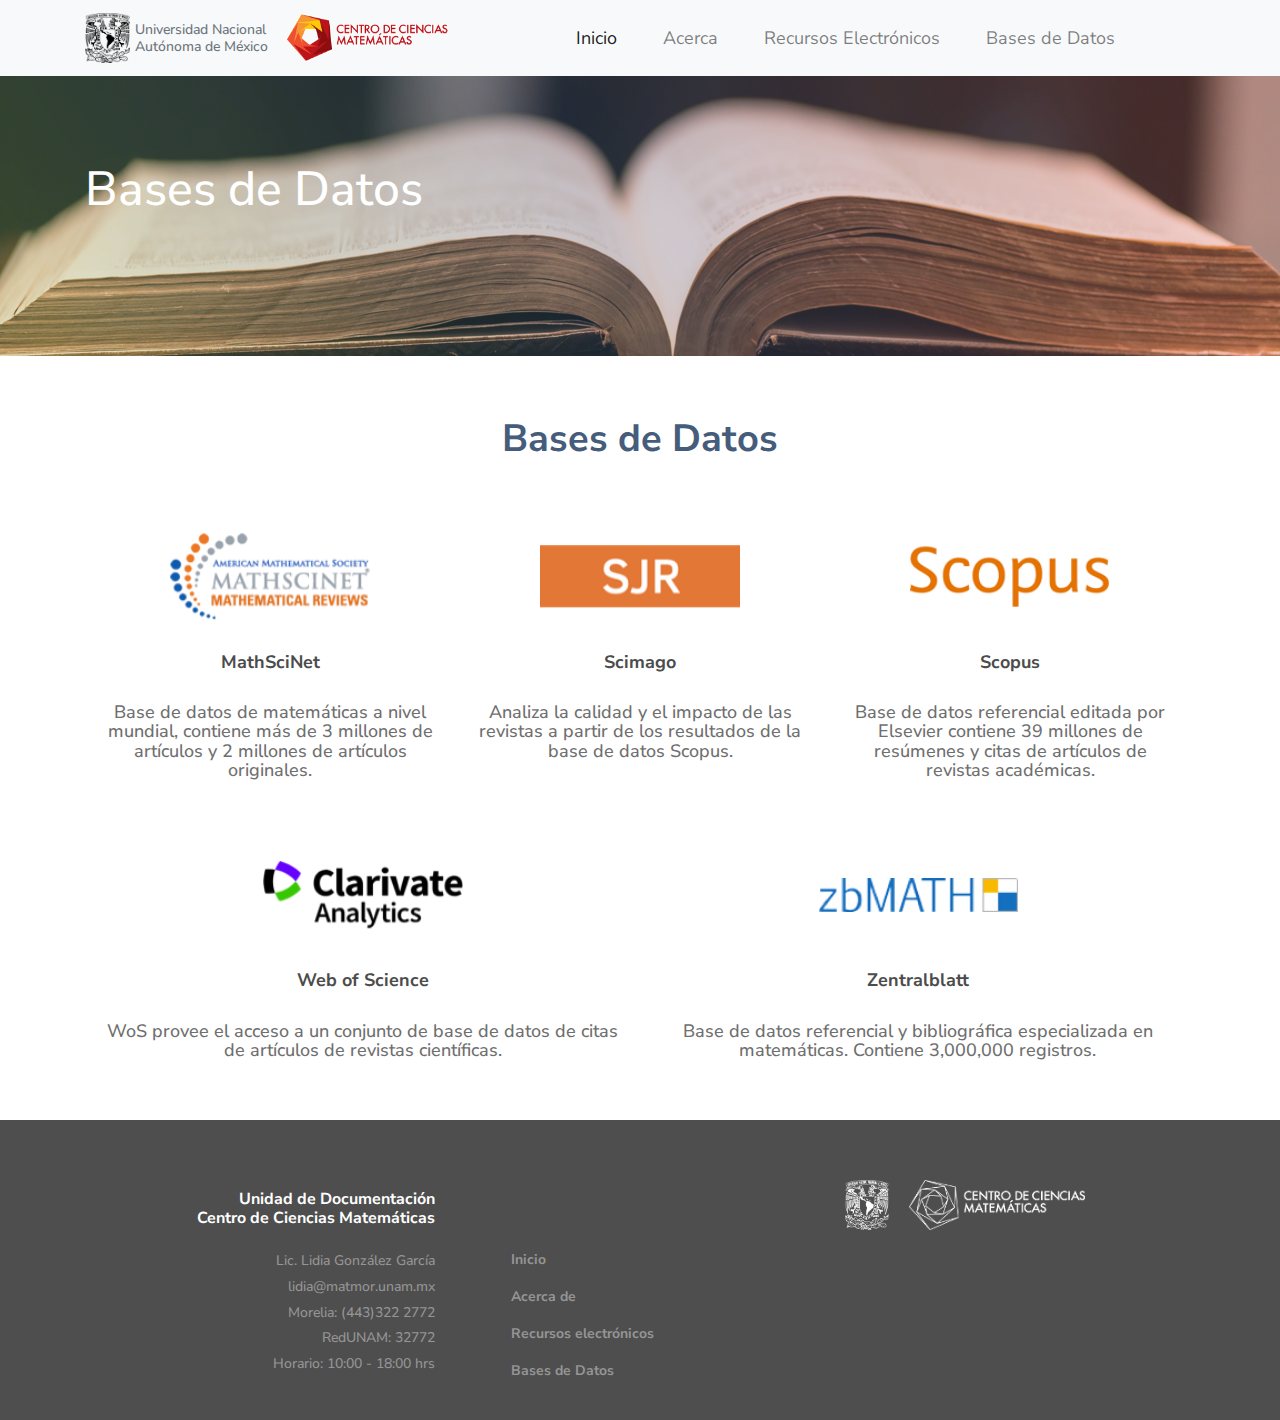
<file: bases-de-datos.html>
<!doctype html>
<html lang="en">
<head>
    <!-- Required meta tags -->
    <meta charset="utf-8">
    <meta name="viewport" content="width=device-width, initial-scale=1, shrink-to-fit=no">

    <link href="https://fonts.googleapis.com/css?family=Nunito+Sans" rel="stylesheet">
    <!-- Bootstrap CSS -->
    <link rel="stylesheet" href="https://stackpath.bootstrapcdn.com/bootstrap/4.3.1/css/bootstrap.min.css" integrity="sha384-ggOyR0iXCbMQv3Xipma34MD+dH/1fQ784/j6cY/iJTQUOhcWr7x9JvoRxT2MZw1T" crossorigin="anonymous">
    <link rel="stylesheet" href="https://use.fontawesome.com/releases/v5.7.2/css/all.css" integrity="sha384-fnmOCqbTlWIlj8LyTjo7mOUStjsKC4pOpQbqyi7RrhN7udi9RwhKkMHpvLbHG9Sr" crossorigin="anonymous">
    <link rel="stylesheet" type="text/css" href="css/ccm.css">


    <title>Catálogos locales</title>
</head>
<body>

<nav class="navbar fixed-top navbar-expand-lg navbar-light bg-light">
    <div class="container">
        <a class="navbar-brand" href="http://www.unam.mx">
            <img src="img/unamx200.png" height="50" class="d-inline-block align-top" alt="UNAM logo">
            <div class="brand d-inline-flex">
                <p>Universidad Nacional<br>Autónoma de México</p>
            </div>
        </a>
        <a class="navbar-brand" href="http://www.matmor.unam.mx">
            <img src="img/ccmlogo.png" height="50" class="d-inline-block align-top" alt="Centro de Ciencias Matemáticas logo">
        </a>
        <!--<a class="navbar-brand" href="#">Navbar</a>-->
        <!--<button class="navbar-toggler" type="button" data-toggle="collapse" data-target="#navbarSupportedContent" aria-controls="navbarSupportedContent" aria-expanded="false" aria-label="Toggle navigation">-->
        <!--<span class="navbar-toggler-icon"></span>-->
        <!--</button>-->

        <div class="collapse navbar-collapse" id="navbarSupportedContent">
            <ul class="nav navbar-nav mr-auto ml-md-auto">
                <li class="nav-item active">
                    <a class="nav-link" href="index.html">Inicio <span class="sr-only">(current)</span></a>
                </li>
                <li class="nav-item">
                    <a class="nav-link" href="acerca.html">Acerca</a>
                </li>
                <li class="nav-item">
                    <a class="nav-link" href="recursos.html">Recursos Electrónicos</a>
                </li>
                <li class="nav-item">
                    <a class="nav-link" href="bases-de-datos.html">Bases de Datos</a>
                </li>
            </ul>
        </div>
    </div>
</nav>


<div class="catalogos-banner">
    <div class="container">
        <div class="banner-text">
            <h2>Bases de Datos</h2>
        </div>
    </div>
</div>

<section id="bases-datos">
    <div class="container">
        <h1 class="text-center">Bases de Datos</h1>
        <div class="card-group base-de-datos mb-huge">

            <div class="card">
                <div class="card-img-container">
                    <img class="card-img-top mx-auto d-block" src="img/mathscinet.png" alt="MathSciNet image">
                </div>
                <div class="card-body text-center">
                    <h5 class="card-title">MathSciNet</h5>
                    <p class="card-text">Base de datos de matemáticas a nivel mundial, contiene más de 3 millones de artículos y 2 millones de artículos originales.</p>
                </div>
            </div>
            <div class="card">
                <div class="card-img-container">
                    <img class="card-img-top mx-auto d-block" src="img/sjr.png" alt="Scimago image">
                </div>
                <div class="card-body text-center">
                    <h5 class="card-title">Scimago</h5>
                    <p class="card-text">Analiza la calidad y el impacto de las revistas a partir de los resultados de la base de datos  Scopus.</p>
                </div>
            </div>
            <div class="card">
                <div class="card-img-container">
                    <img class="card-img-top mx-auto d-block" src="img/scopus.png" alt="Scopus image">
                </div>
                <div class="card-body text-center">
                    <h5 class="card-title">Scopus</h5>
                    <p class="card-text">Base de datos referencial editada por Elsevier contiene 39 millones de resúmenes y  citas de artículos de revistas académicas. </p>
                </div>
            </div>
        </div>

        <div class="card-group base-de-datos mb-huge">
            <div class="card">
                <div class="card-img-container">
                    <img class="card-img-top mx-auto d-block" src="img/clarivate.png" alt="Clarivate image">
                </div>
                <div class="card-body text-center">
                    <h5 class="card-title">Web of Science</h5>
                    <p class="card-text">WoS provee el acceso a un conjunto de base de datos de citas de artículos de revistas científicas.</p>
                </div>
            </div>
            <div class="card">
                <div class="card-img-container">
                    <img class="card-img-top mx-auto d-block" src="img/zblat.png" alt="ZentralBlatt image">
                </div>
                <div class="card-body text-center">
                    <h5 class="card-title">Zentralblatt</h5>
                    <p class="card-text">Base de datos referencial y bibliográfica especializada en matemáticas. Contiene 3,000,000 registros.</p>
                </div>
            </div>
        </div>
    </div>
</section>


<footer class="footer">
    <div class="container">
        <div class="row">
            <div class="col-4">
                <h1 class="text-right">Unidad de Documentación<br>
                    Centro de Ciencias Matemáticas</h1>
                <p class="text-right">
                    Lic. Lidia González García<br>
                    lidia@matmor.unam.mx<br>
                    Morelia: (443)322 2772 <br>
                    RedUNAM: 32772 <br>
                    Horario: 10:00 - 18:00 hrs<br>
                </p>
            </div>
            <div class="col-4">
                <ul class="nav flex-column footer-nav">
                    <li class="nav-item">
                        <a class="nav-link" href="index.html">Inicio</a>
                    </li>
                    <li class="nav-item">
                        <a class="nav-link" href="acerca.html">Acerca de</a>
                    </li>
                    <li class="nav-item">
                        <a class="nav-link" href="recursos.html">Recursos electrónicos</a>
                    </li>
                    <li class="nav-item">
                        <a class="nav-link" href="bases-de-datos.html">Bases de Datos</a>
                    </li>
                </ul>
            </div>
            <div class="col-4">
                <div class="d-flex">
                    <img class="footer-logo" src="img/unam_blanco.png" alt="UNAM logo">
                    <img class="footer-logo" src="img/ccm4-sm.png" alt="CCM logo">
                </div>
            </div>
        </div>
    </div>
</footer>


<!-- Optional JavaScript -->
<!-- jQuery first, then Popper.js, then Bootstrap JS -->
<script src="https://code.jquery.com/jquery-3.3.1.slim.min.js" integrity="sha384-q8i/X+965DzO0rT7abK41JStQIAqVgRVzpbzo5smXKp4YfRvH+8abtTE1Pi6jizo" crossorigin="anonymous"></script>
<script src="https://cdnjs.cloudflare.com/ajax/libs/popper.js/1.14.7/umd/popper.min.js" integrity="sha384-UO2eT0CpHqdSJQ6hJty5KVphtPhzWj9WO1clHTMGa3JDZwrnQq4sF86dIHNDz0W1" crossorigin="anonymous"></script>
<script src="https://stackpath.bootstrapcdn.com/bootstrap/4.3.1/js/bootstrap.min.js" integrity="sha384-JjSmVgyd0p3pXB1rRibZUAYoIIy6OrQ6VrjIEaFf/nJGzIxFDsf4x0xIM+B07jRM" crossorigin="anonymous"></script>


</body>
</html>
</file>
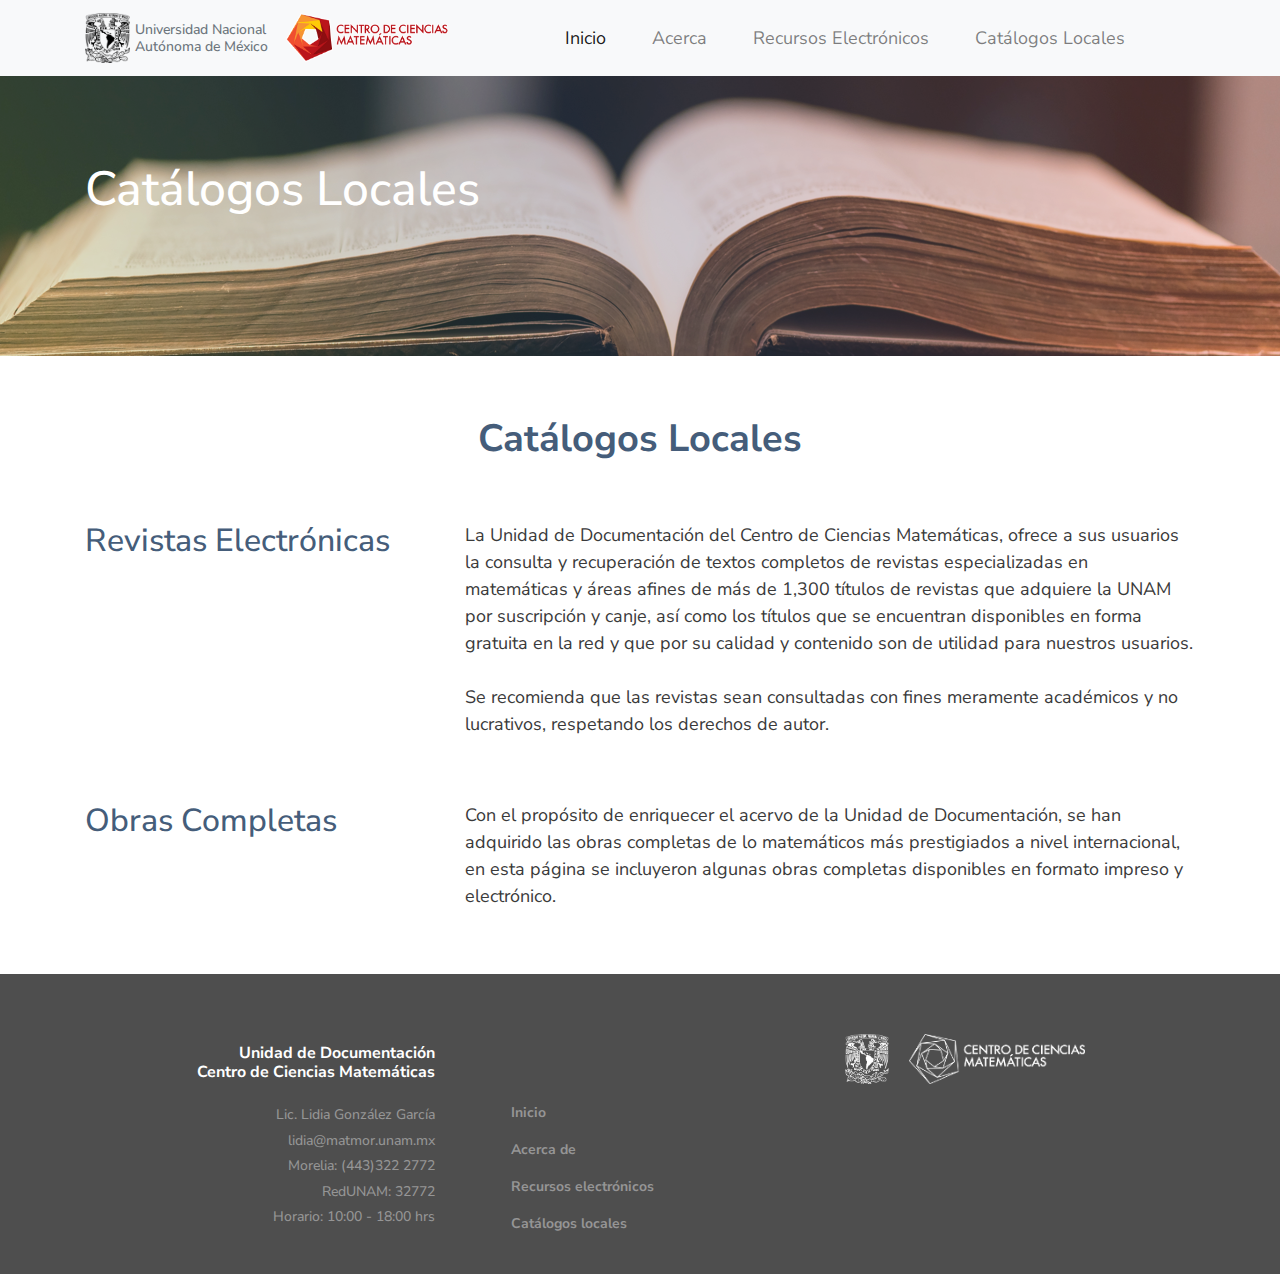
<file: catalogos.html>
<!doctype html>
<html lang="en">
<head>
    <!-- Required meta tags -->
    <meta charset="utf-8">
    <meta name="viewport" content="width=device-width, initial-scale=1, shrink-to-fit=no">

    <link href="https://fonts.googleapis.com/css?family=Nunito+Sans" rel="stylesheet">
    <!-- Bootstrap CSS -->
    <link rel="stylesheet" href="https://stackpath.bootstrapcdn.com/bootstrap/4.3.1/css/bootstrap.min.css" integrity="sha384-ggOyR0iXCbMQv3Xipma34MD+dH/1fQ784/j6cY/iJTQUOhcWr7x9JvoRxT2MZw1T" crossorigin="anonymous">
    <link rel="stylesheet" href="https://use.fontawesome.com/releases/v5.7.2/css/all.css" integrity="sha384-fnmOCqbTlWIlj8LyTjo7mOUStjsKC4pOpQbqyi7RrhN7udi9RwhKkMHpvLbHG9Sr" crossorigin="anonymous">
    <link rel="stylesheet" type="text/css" href="css/ccm.css">


    <title>Catálogos locales</title>
</head>
<body>

<nav class="navbar fixed-top navbar-expand-lg navbar-light bg-light">
    <div class="container">
        <a class="navbar-brand" href="http://www.unam.mx">
            <img src="img/unamx200.png" height="50" class="d-inline-block align-top" alt="UNAM logo">
            <div class="brand d-inline-flex">
                <p>Universidad Nacional<br>Autónoma de México</p>
            </div>
        </a>
        <a class="navbar-brand" href="http://www.matmor.unam.mx">
            <img src="img/ccmlogo.png" height="50" class="d-inline-block align-top" alt="Centro de Ciencias Matemáticas logo">
        </a>
        <!--<a class="navbar-brand" href="#">Navbar</a>-->
        <!--<button class="navbar-toggler" type="button" data-toggle="collapse" data-target="#navbarSupportedContent" aria-controls="navbarSupportedContent" aria-expanded="false" aria-label="Toggle navigation">-->
        <!--<span class="navbar-toggler-icon"></span>-->
        <!--</button>-->

        <div class="collapse navbar-collapse" id="navbarSupportedContent">
            <ul class="nav navbar-nav mr-auto ml-md-auto">
                <li class="nav-item active">
                    <a class="nav-link" href="index.html">Inicio <span class="sr-only">(current)</span></a>
                </li>
                <li class="nav-item">
                    <a class="nav-link" href="acerca.html">Acerca</a>
                </li>
                <li class="nav-item">
                    <a class="nav-link" href="recursos.html">Recursos Electrónicos</a>
                </li>
                <li class="nav-item">
                    <a class="nav-link" href="catalogos.html">Catálogos Locales</a>
                </li>
            </ul>
        </div>
    </div>
</nav>

<div class="catalogos-banner">
    <div class="container">
        <div class="banner-text">
            <h2>Catálogos Locales</h2>
        </div>
    </div>
</div>

<div class="container">
    <h1 class="text-center">Catálogos Locales</h1>

    <div class="catalogos-locales">
        <div class="row">
            <div class="col-md-4">
                <h3>Revistas Electrónicas</h3>
            </div>
            <div class="col-md-8">
                <p>La Unidad de Documentación del Centro de Ciencias Matemáticas, ofrece a sus usuarios la consulta y recuperación de textos completos de revistas especializadas en matemáticas y áreas afines de más de 1,300 títulos de revistas que adquiere la UNAM por suscripción y canje, así como los títulos que se encuentran disponibles en forma gratuita en la red y que por su calidad y contenido son de utilidad para nuestros usuarios.
                    <br><br>
                    Se recomienda que las revistas sean consultadas con fines meramente académicos y no lucrativos, respetando los derechos de autor.</p>
            </div>
        </div>
        <div class="row my-5">
            <div class="col-md-4">
                <h3>Obras Completas</h3>
            </div>
            <div class="col-md-8">
                <p>Con el propósito de enriquecer el acervo de la Unidad de Documentación, se han adquirido las obras completas de lo matemáticos más prestigiados a nivel internacional, en esta página se incluyeron algunas obras completas disponibles en formato impreso y electrónico.
                </p>
            </div>
        </div>
    </div>
</div>

<footer class="footer">
    <div class="container">
        <div class="row">
            <div class="col-4">
                <h1 class="text-right">Unidad de Documentación<br>
                    Centro de Ciencias Matemáticas</h1>
                <p class="text-right">
                    Lic. Lidia González García<br>
                    lidia@matmor.unam.mx<br>
                    Morelia: (443)322 2772 <br>
                    RedUNAM: 32772 <br>
                    Horario: 10:00 - 18:00 hrs<br>
                </p>
            </div>
            <div class="col-4">
                <ul class="nav flex-column footer-nav">
                    <li class="nav-item">
                        <a class="nav-link" href="index.html">Inicio</a>
                    </li>
                    <li class="nav-item">
                        <a class="nav-link" href="acerca.html">Acerca de</a>
                    </li>
                    <li class="nav-item">
                        <a class="nav-link" href="recursos.html">Recursos electrónicos</a>
                    </li>
                    <li class="nav-item">
                        <a class="nav-link" href="catalogos.html">Catálogos locales</a>
                    </li>
                </ul>
            </div>
            <div class="col-4">
                <div class="d-flex">
                    <img class="footer-logo" src="img/unam_blanco.png" alt="UNAM logo">
                    <img class="footer-logo" src="img/ccm4-sm.png" alt="CCM logo">
                </div>
            </div>
        </div>
    </div>
</footer>


<!-- Optional JavaScript -->
<!-- jQuery first, then Popper.js, then Bootstrap JS -->
<script src="https://code.jquery.com/jquery-3.3.1.slim.min.js" integrity="sha384-q8i/X+965DzO0rT7abK41JStQIAqVgRVzpbzo5smXKp4YfRvH+8abtTE1Pi6jizo" crossorigin="anonymous"></script>
<script src="https://cdnjs.cloudflare.com/ajax/libs/popper.js/1.14.7/umd/popper.min.js" integrity="sha384-UO2eT0CpHqdSJQ6hJty5KVphtPhzWj9WO1clHTMGa3JDZwrnQq4sF86dIHNDz0W1" crossorigin="anonymous"></script>
<script src="https://stackpath.bootstrapcdn.com/bootstrap/4.3.1/js/bootstrap.min.js" integrity="sha384-JjSmVgyd0p3pXB1rRibZUAYoIIy6OrQ6VrjIEaFf/nJGzIxFDsf4x0xIM+B07jRM" crossorigin="anonymous"></script>


</body>
</html>
</file>
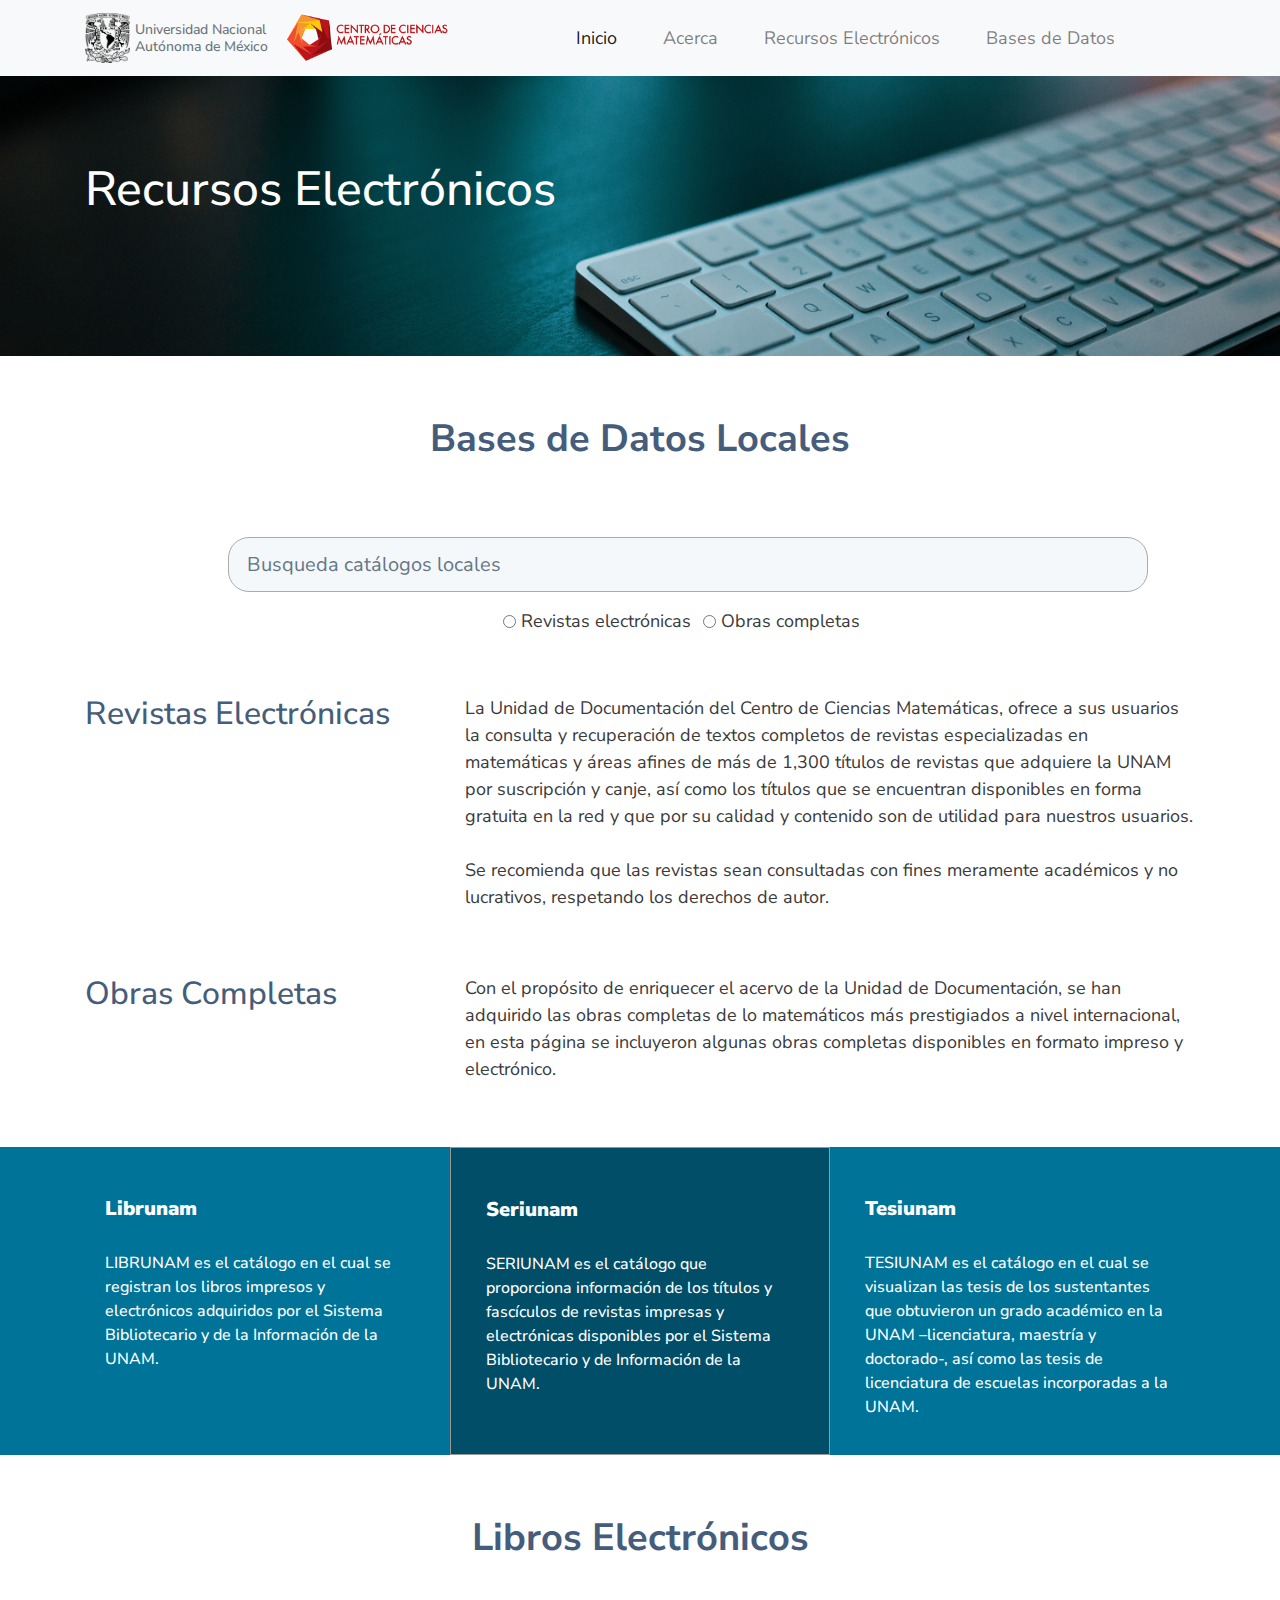
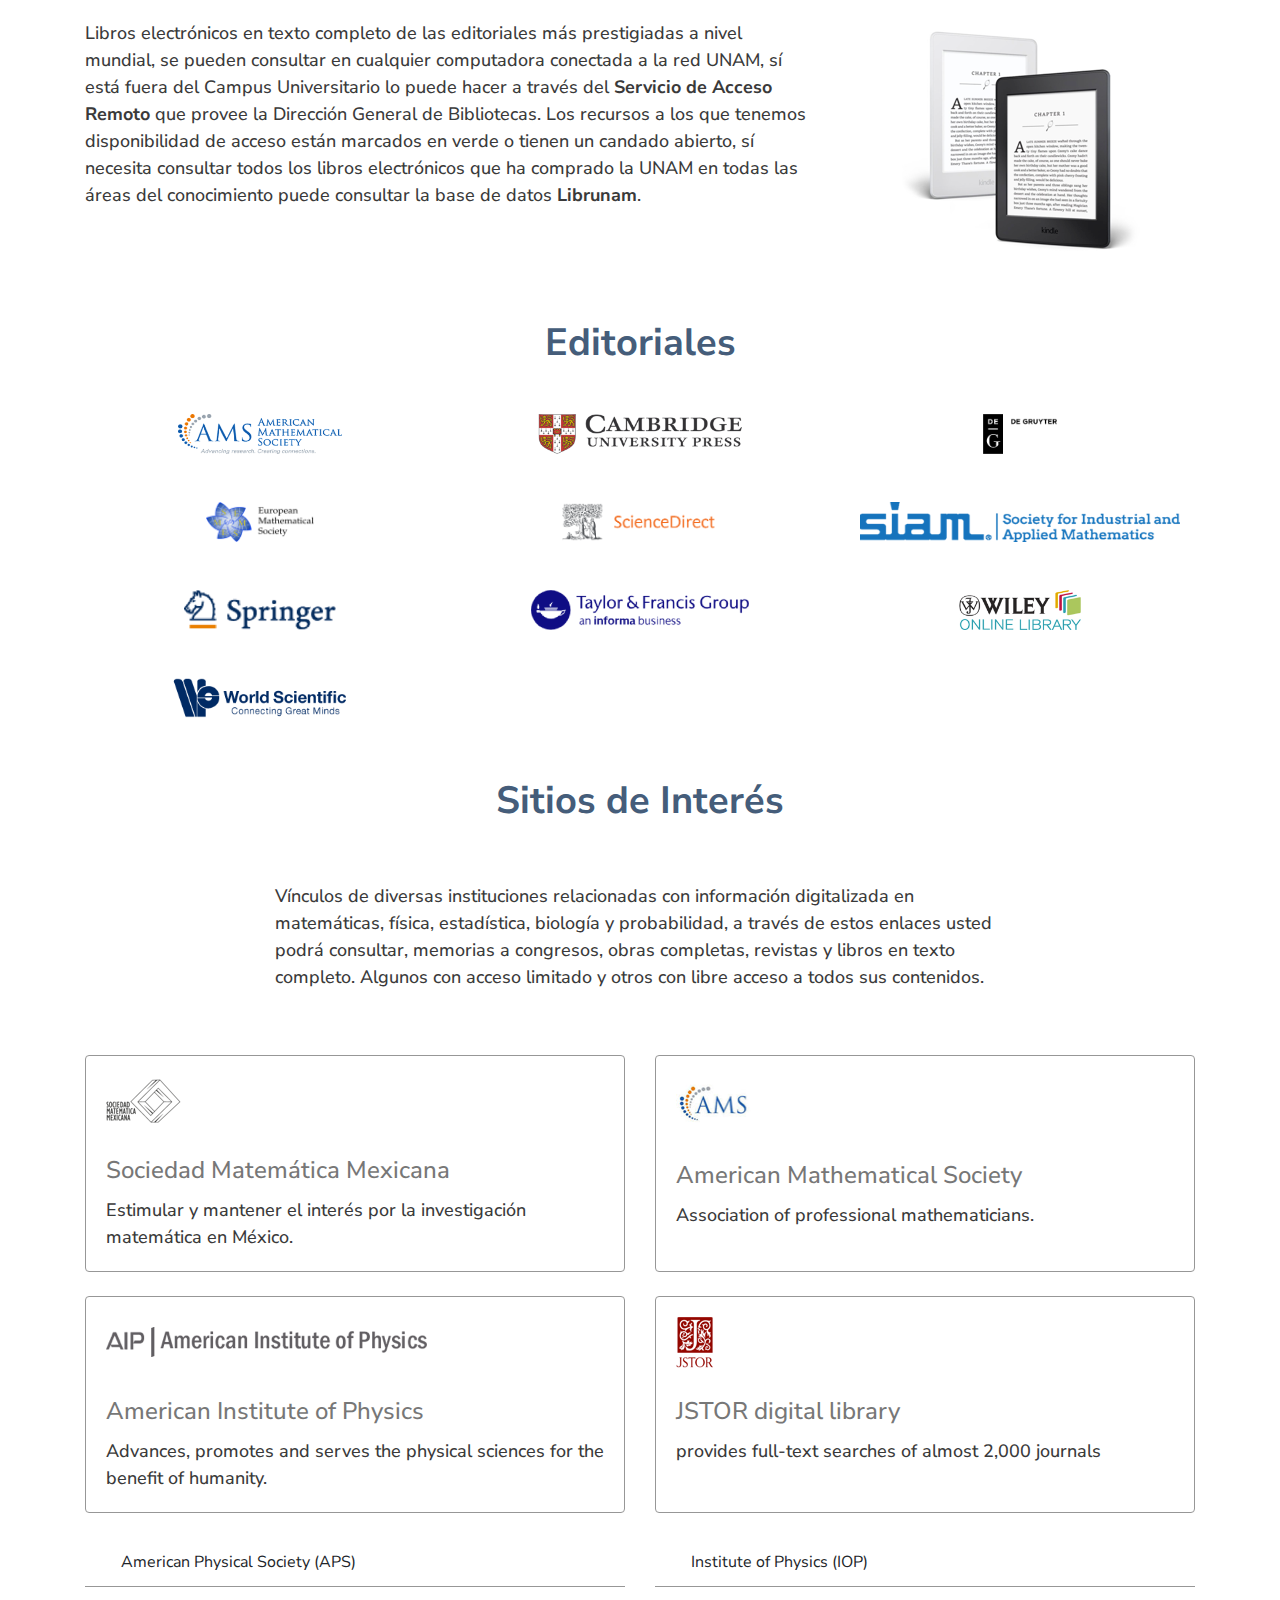
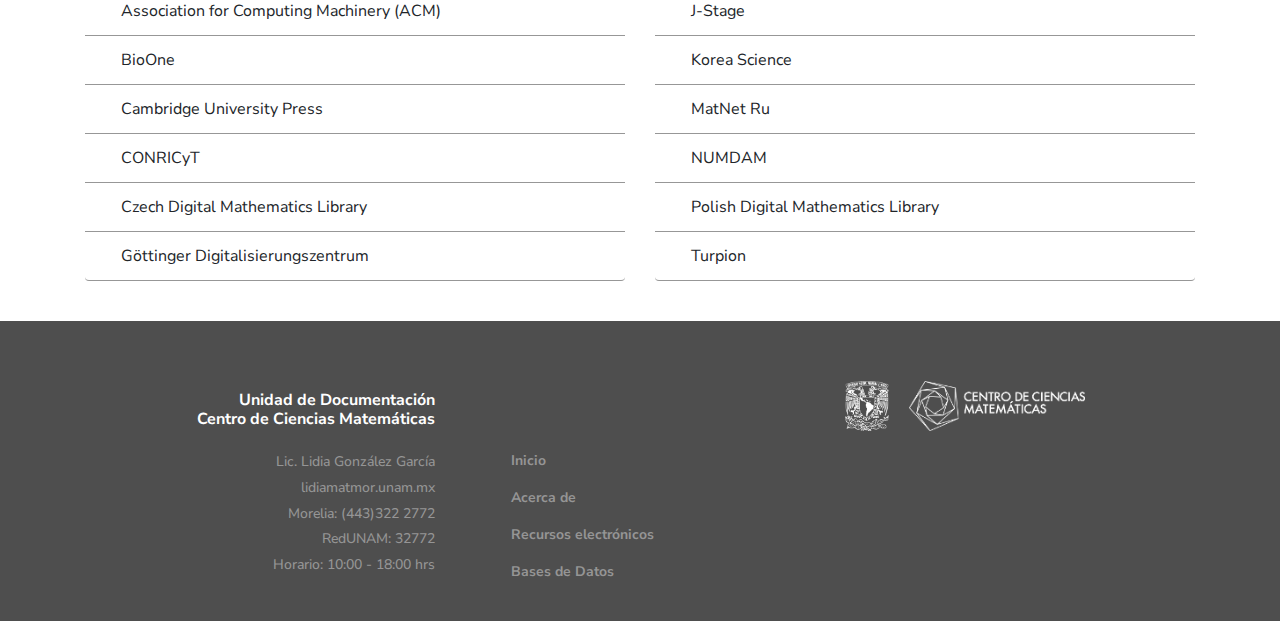
<file: recursos.html>
<!doctype html>
<html lang="en">
<head>
    <!-- Required meta tags -->
    <meta charset="utf-8">
    <meta name="viewport" content="width=device-width, initial-scale=1, shrink-to-fit=no">

    <link href="https://fonts.googleapis.com/css?family=Nunito+Sans" rel="stylesheet">
    <!-- Bootstrap CSS -->
    <link rel="stylesheet" href="https://stackpath.bootstrapcdn.com/bootstrap/4.3.1/css/bootstrap.min.css" integrity="sha384-ggOyR0iXCbMQv3Xipma34MD+dH/1fQ784/j6cY/iJTQUOhcWr7x9JvoRxT2MZw1T" crossorigin="anonymous">
    <link rel="stylesheet" href="https://use.fontawesome.com/releases/v5.7.2/css/all.css" integrity="sha384-fnmOCqbTlWIlj8LyTjo7mOUStjsKC4pOpQbqyi7RrhN7udi9RwhKkMHpvLbHG9Sr" crossorigin="anonymous">
    <link rel="stylesheet" type="text/css" href="css/ccm.css">


    <title>Unidad de Documentación - Recursos Electrónicos</title>
</head>
<body>

<nav class="navbar fixed-top navbar-expand-lg navbar-light bg-light">
    <div class="container">
        <a class="navbar-brand" href="http://www.unam.mx">
            <img src="img/unamx200.png" height="50" class="d-inline-block align-top" alt="UNAM logo">
            <div class="brand d-inline-flex">
                <p>Universidad Nacional<br>Autónoma de México</p>
            </div>
        </a>
        <a class="navbar-brand" href="http://www.matmor.unam.mx">
            <img src="img/ccmlogo.png" height="50" class="d-inline-block align-top" alt="Centro de Ciencias Matemáticas logo">
        </a>
        <!--<a class="navbar-brand" href="#">Navbar</a>-->
        <!--<button class="navbar-toggler" type="button" data-toggle="collapse" data-target="#navbarSupportedContent" aria-controls="navbarSupportedContent" aria-expanded="false" aria-label="Toggle navigation">-->
        <!--<span class="navbar-toggler-icon"></span>-->
        <!--</button>-->

        <div class="collapse navbar-collapse" id="navbarSupportedContent">
            <ul class="nav navbar-nav mr-auto ml-md-auto">
                <li class="nav-item active">
                    <a class="nav-link" href="index.html">Inicio <span class="sr-only">(current)</span></a>
                </li>
                <li class="nav-item">
                    <a class="nav-link" href="acerca.html">Acerca</a>
                </li>
                <li class="nav-item">
                    <a class="nav-link" href="recursos.html">Recursos Electrónicos</a>
                </li>
                <li class="nav-item">
                    <a class="nav-link" href="bases-de-datos.html">Bases de Datos</a>
                </li>
            </ul>
        </div>
    </div>
</nav>

<div class="recursos-banner">
    <div class="container">
        <div class="banner-text">
            <h2>Recursos Electrónicos</h2>
        </div>
    </div>
</div>

<section id="catalogos-locales">
    <div class="container">
        <h1 class="text-center">Bases de Datos Locales</h1>
        <div class="catalogos-locales">

            <div class="row justify-content-md-center">
                <div class="col-md-10 offset-md-1">
                    <div class="search-container global-nav">
                        <form class="t1-form form-search js-search-form" action="/search" id="global-nav-search">
                            <label class="visuallyhidden" for="search-query">Search query</label>
                            <input class="search-input" type="text" id="search-query" placeholder="Busqueda catálogos locales" name="q" autocomplete="off" spellcheck="false">
                            <span class="search-icon js-search-action">
                                <button type="submit" class="Icon Icon--medium Icon--search nav-search">
                                   <span class="visuallyhidden">Búsqueda general</span>
                                </button>
                            </span>
                            <div class="mt-3 d-flex justify-content-center color-3a">
                            <div class="form-check form-check-inline">
                                <input class="form-check-input" type="radio" name="inlineRadioOptions" id="inlineRadio1" value="option1">
                                <label class="form-check-label" for="inlineRadio1">Revistas electrónicas</label>
                            </div>
                            <div class="form-check form-check-inline">
                                <input class="form-check-input" type="radio" name="inlineRadioOptions" id="inlineRadio2" value="option2">
                                <label class="form-check-label" for="inlineRadio2">Obras completas</label>
                            </div>
                            </div>
                        </form>
                    </div>
                </div>
            </div>
            <div class="row">
                <div class="col-md-4">
                    <h3>Revistas Electrónicas</h3>
                </div>
                <div class="col-md-8">
                    <p>La Unidad de Documentación del Centro de Ciencias Matemáticas, ofrece a sus usuarios la consulta y recuperación de textos completos de revistas especializadas en matemáticas y áreas afines de más de 1,300 títulos de revistas que adquiere la UNAM por suscripción y canje, así como los títulos que se encuentran disponibles en forma gratuita en la red y que por su calidad y contenido son de utilidad para nuestros usuarios.
                        <br><br>
                        Se recomienda que las revistas sean consultadas con fines meramente académicos y no lucrativos, respetando los derechos de autor.</p>
                </div>
            </div>
            <div class="row my-5">
                <div class="col-md-4">
                    <h3>Obras Completas</h3>
                </div>
                <div class="col-md-8">
                    <p>Con el propósito de enriquecer el acervo de la Unidad de Documentación, se han adquirido las obras completas de lo matemáticos más prestigiados a nivel internacional, en esta página se incluyeron algunas obras completas disponibles en formato impreso y electrónico.
                    </p>
                </div>
            </div>
        </div>
    </div>
</section>

<section id="blue" class="panel-blue1">
    <div class="container">
        <div class="row">
            <div class="col-4 panel-blue1">
                <div class="panel-blue-container">
                    <h1>Librunam</h1>
                    <p>LIBRUNAM es el catálogo en el cual se registran los libros impresos y electrónicos adquiridos por el Sistema Bibliotecario y de la Información de la UNAM.</p>
                </div>
            </div>
            <div class="col-4 panel-blue2">
                <div class="panel-blue-container">
                    <h1>Seriunam</h1>
                    <p>SERIUNAM es el catálogo que proporciona información de los títulos y fascículos de revistas impresas y electrónicas disponibles por el Sistema Bibliotecario y de Información de la UNAM.</p>
                </div>
            </div>
            <div class="col-4 panel-blue1">
                <div class="panel-blue-container">
                    <h1>Tesiunam</h1>
                    <p>TESIUNAM es el catálogo en el cual se visualizan las tesis de los sustentantes que obtuvieron un grado académico en la UNAM –licenciatura, maestría y doctorado-, así como las tesis de licenciatura de escuelas incorporadas a la UNAM.</p>
                </div>
            </div>
        </div>
    </div>
</section>


<section id="libros-electronicos">
    <div class="container">
        <h1 class="text-center">Libros Electrónicos</h1>
        <div class="row">
            <div class="col-md-8">
                <p>Libros  electrónicos en texto completo de las editoriales más prestigiadas a nivel mundial, se pueden consultar en cualquier computadora
                    conectada a la red UNAM, sí está fuera del Campus Universitario lo puede hacer a través del <strong>Servicio de Acceso Remoto</strong> que provee la Dirección
                    General de Bibliotecas. Los recursos a los que tenemos disponibilidad de acceso están marcados en verde o tienen un candado abierto,
                    sí necesita consultar todos los libros electrónicos que ha comprado la UNAM en todas las áreas del conocimiento puede consultar la base de
                    datos <strong>Librunam</strong>.</p>
            </div>
            <div class="col-md-4 d-flex align-items-center justify-content-center">
                <img src="img/ereader.png" alt="Electronic reader">
            </div>
        </div>
    </div>
</section>

<section id="editoriales">
    <div class="container">
        <h1 class="mb-5 text-center">Editoriales</h1>

        <div class="row mt-3">
            <div class="col-md-4"><img class="editorial-img mx-auto d-block" src="img/ams.png" alt="American Mathematical Society image"></div>
            <div class="col-md-4"><img class="editorial-img mx-auto d-block" src="img/cambridgeup.png" alt="Cambridge University Press image"></div>
            <div class="col-md-4"><img class="editorial-img mx-auto d-block" src="img/degruyter.png" alt="De Gruyter image"></div>
        </div>
        <div class="row mt-5">
            <div class="col-md-4"><img class="editorial-img mx-auto d-block" src="img/europeanms.png" alt="European Mathematical Society image"></div>
            <div class="col-md-4"><img class="editorial-img mx-auto d-block" src="img/science-direct.png" alt="Science Direct image"></div>
            <div class="col-md-4"><img class="editorial-img mx-auto d-block" src="img/siam.png" alt="Society for Industrial Applied Math image"></div>
        </div>
        <div class="row my-5">
            <div class="col-md-4"><img class="editorial-img mx-auto d-block" src="img/springer.png" alt="Springer Editorial image"></div>
            <div class="col-md-4"><img class="editorial-img mx-auto d-block" src="img/taylor&francis.png" alt="Taylor and Francis group image"></div>
            <div class="col-md-4"><img class="editorial-img mx-auto d-block" src="img/wiley.png" alt="Wiley online library image"></div>
        </div>
        <div class="row my-5">
            <div class="col-md-4"><img class="editorial-img mx-auto d-block" src="img/WSPC-LOGO-250.png" alt="World Scientific image"></div>
        </div>
    </div>
</section>

<!--<div class="container">-->
<!--<img class="mx-auto d-block" src="img/wave-1817646_1920.png" alt="Wave image">-->
<!--</div>-->
<section id="sitios-interes">
    <div class="container">
        <h1 class="text-center">Sitios de Interés</h1>
        <div class="row mb-5 justify-content-md-center">
            <div class="col-md-8">
                <p>Vínculos de diversas instituciones relacionadas con información digitalizada en matemáticas, física, estadística, biología y probabilidad, a través de estos enlaces usted podrá consultar, memorias a congresos, obras completas, revistas y libros en texto completo. Algunos con acceso limitado y otros con libre acceso a todos sus contenidos.</p>
            </div>
        </div>
        <div class="sitios-interes">
            <div class="card-deck">
                <div class="card">
                    <div class="card-img-container">
                        <img class="card-img-top" src="img/smm.png" alt="Sociedad Matemática Mexicana Logo">
                    </div>
                    <div class="card-body">
                        <h4 class="card-title">Sociedad Matemática Mexicana</h4>
                        <p class="card-text">Estimular y mantener el interés por la investigación matemática en México.</p>
                    </div>
                </div>
                <div class="card">
                    <div class="card-img-container">
                        <img class="card-img-top" src="img/ams-small.png" alt="American Mathematical Society Logo">
                    </div>
                    <div class="card-body">
                        <h4 class="card-title">American Mathematical Society</h4>
                        <p class="card-text">Association of professional mathematicians.</p>
                    </div>
                </div>
            </div>
            <div class="card-deck my-4">
                <div class="card">
                    <div class="card-img-container">
                        <img class="card-img-top" src="img/aip.png" alt="American Institute of Physics">
                    </div>
                    <div class="card-body">
                        <h4 class="card-title">American Institute of Physics</h4>
                        <p class="card-text">Advances, promotes and serves the physical sciences for the benefit of humanity.</p>
                    </div>
                </div>
                <div class="card">
                    <div class="card-img-container">
                        <img class="card-img-top" src="img/jstore.png" alt="Jstor digital library Logo">
                    </div>
                    <div class="card-body">
                        <h4 class="card-title">JSTOR digital library</h4>
                        <p class="card-text">provides full-text searches of almost 2,000 journals</p>
                    </div>
                </div>
            </div>

            <div class="row">
                <div class="col-md-6">
                    <ul class="list-group">
                        <li class="list-group-item"><i class="far fa-bookmark mr-3"></i> American Physical Society (APS)</li>
                        <li class="list-group-item"><i class="far fa-bookmark mr-3"></i> Association for Computing Machinery (ACM)</li>
                        <li class="list-group-item"><i class="far fa-bookmark mr-3"></i> BioOne</li>
                        <li class="list-group-item"><i class="far fa-bookmark mr-3"></i> Cambridge University Press</li>
                        <li class="list-group-item"><i class="far fa-bookmark mr-3"></i> CONRICyT</li>
                        <li class="list-group-item"><i class="far fa-bookmark mr-3"></i> Czech Digital Mathematics Library</li>
                        <li class="list-group-item"><i class="far fa-bookmark mr-3"></i> Göttinger Digitalisierungszentrum</li>
                    </ul>
                </div>
                <div class="col-md-6">
                    <ul class="list-group">
                        <li class="list-group-item"><i class="far fa-bookmark mr-3"></i> Institute of Physics (IOP)</li>
                        <li class="list-group-item"><i class="far fa-bookmark mr-3"></i> J-Stage</li>
                        <li class="list-group-item"><i class="far fa-bookmark mr-3"></i> Korea Science</li>
                        <li class="list-group-item"><i class="far fa-bookmark mr-3"></i> MatNet Ru</li>
                        <li class="list-group-item"><i class="far fa-bookmark mr-3"></i> NUMDAM</li>
                        <li class="list-group-item"><i class="far fa-bookmark mr-3"></i> Polish Digital Mathematics Library</li>
                        <li class="list-group-item"><i class="far fa-bookmark mr-3"></i> Turpion</li>
                        </li>
                    </ul>
                </div>
            </div>

        </div>
    </div>

</section>

<footer class="footer">
    <div class="container">
        <div class="row">
            <div class="col-4">
                <h1 class="text-right">Unidad de Documentación<br>
                    Centro de Ciencias Matemáticas</h1>
                <p class="text-right">
                    Lic. Lidia González García<br>
                    lidia<i class="fa fa-at"></i>matmor.unam.mx<br>
                    Morelia: (443)322 2772 <br>
                    RedUNAM: 32772 <br>
                    Horario: 10:00 - 18:00 hrs<br>
                </p>
            </div>
            <div class="col-4">
                <ul class="nav flex-column footer-nav">
                    <li class="nav-item">
                        <a class="nav-link" href="index.html">Inicio</a>
                    </li>
                    <li class="nav-item">
                        <a class="nav-link" href="acerca.html">Acerca de</a>
                    </li>
                    <li class="nav-item">
                        <a class="nav-link" href="recursos.html">Recursos electrónicos</a>
                    </li>
                    <li class="nav-item">
                        <a class="nav-link" href="bases-de-datos.html">Bases de Datos</a>
                    </li>
                </ul>
            </div>
            <div class="col-4">
                <div class="d-flex">
                    <img class="footer-logo" src="img/unam_blanco.png" alt="UNAM logo">
                    <img class="footer-logo" src="img/ccm4-sm.png" alt="CCM logo">
                </div>
            </div>
        </div>
    </div>
</footer>


<!-- Optional JavaScript -->
<!-- jQuery first, then Popper.js, then Bootstrap JS -->
<script src="https://code.jquery.com/jquery-3.3.1.slim.min.js" integrity="sha384-q8i/X+965DzO0rT7abK41JStQIAqVgRVzpbzo5smXKp4YfRvH+8abtTE1Pi6jizo" crossorigin="anonymous"></script>
<script src="https://cdnjs.cloudflare.com/ajax/libs/popper.js/1.14.7/umd/popper.min.js" integrity="sha384-UO2eT0CpHqdSJQ6hJty5KVphtPhzWj9WO1clHTMGa3JDZwrnQq4sF86dIHNDz0W1" crossorigin="anonymous"></script>
<script src="https://stackpath.bootstrapcdn.com/bootstrap/4.3.1/js/bootstrap.min.js" integrity="sha384-JjSmVgyd0p3pXB1rRibZUAYoIIy6OrQ6VrjIEaFf/nJGzIxFDsf4x0xIM+B07jRM" crossorigin="anonymous"></script>

</body>
</html>
</file>
<file: css/ccm.css>
body {
    font-family: 'Nunito Sans', sans-serif;
    margin-top: 76px;
}

.nav-item {
    margin-left: 30px;
    font-weight: normal;
    font-size: 18px;
    color: #615e62;
}

.brand p {
    margin-top: 0px;
    margin-bottom: 0px;
    font-size: 14px;
    line-height: 120%;
    color: #6c757c;
}

.active {
    color: #d7371c;
}

.h1, h1 {
    font-size: 2.375rem;
    font-weight: bold;
    color: #455d7a;
    margin-bottom: 60px;
    margin-top: 60px;
}

.h2, h2 {
    font-size: 1.8rem;
    color: #c2b8b8;
}

.h3, h3 {
  font-size: 32px;
  font-weight: 500;
  color: #455d7a;
}

.small, small {
    font-size: 16px;
    font-weight: 400;
    color: #615e62;

}

p {
  font-size: 18px;
  font-weight: 500;
  color: #3a3a3a;
}

.hero-image {
    background: url("../img/hero.png") no-repeat center;
    background-size: cover;
    height: 620px;
    background-position: center;
}

.hero-text {
    color: white;
    padding-top: 100px;
}

.hero-text h1 {
  text-shadow: 0 6px 4px rgba(0, 0, 0, 0.5);
  font-size: 48px;
  font-weight: 900;
  font-style: normal;
  font-stretch: normal;
  line-height: normal;
  letter-spacing: normal;
  color: white;
  margin-bottom: 0.1rem;
}

.hero-text h2 {
    text-shadow: 0 6px 4px rgba(0, 0, 0, 0.5);
    font-size: 42px;
    font-weight: normal;
    font-style: normal;
    font-stretch: normal;
    line-height: normal;
    letter-spacing: normal;
    color: white;
}

.hero-text h3 {
    text-shadow: 0 6px 4px rgba(0, 0, 0, 0.5);
    font-size: 42px;
    font-weight: lighter;
    font-style: normal;
    font-stretch: normal;
    line-height: normal;
    letter-spacing: normal;
    color: white;
}


form.hero-search {
    margin-top: 80px;
}

/* Style the search field */
form.hero-search input[type=text] {
    padding: 10px;
    font-size: 26px;
    border: 1px solid grey;
    float: left;
    width: 80%;
    background: #f1f1f1;
}

/* Style the submit button */
form.hero-search button {
    float: left;
    width: 10%;
    padding: 10px;
    background: #2196F3;
    color: white;
    font-size: 26px;
    border: 1px solid grey;
    border-left: none; /* Prevent double borders */
    cursor: pointer;
}

form.hero-search button:hover {
    background: #0b7dda;
}

/* Clear floats */
form.hero-search::after {
    content: "";
    clear: both;
    display: table;
}

.slick-prev:before, .slick-next:before {
      color: black;
}

.book-container {
    width: 140px;
}

.book-cover {
    width: 180px;
}

.img-cover {
    width: 120px;
    margin: auto;
    min-height: 185px;
}

.book-description {
    padding: 15px;
    font-size: 12px;
    line-height: 14px;
}

.book-title {
    font-weight: bold;
    margin-bottom: 6px;
}

.book-author {
    margin-bottom: 6px;
}

.book-editor {
    font-style: italic;
}

.panel-blue-container {
    padding: 20px;
}

.panel-blue1 {
    min-height: 240px;
    background-color: #007398;
}

.panel-blue2 {
    border: solid 1px #979797;
    min-height: 240px;
    background-color: #004e68;
}

.panel-blue-container h1 {
    font-size: 20px;
    font-weight: 900;
    color: white;
    margin-top: 30px;
    margin-bottom: 30px;

}

.panel-blue-container p {
  font-size: 16px;
  font-weight: 500;
  color: white;
}

latest-articles {
    background: #f1f1f1;
}

.articles-container {
    color: #505050;
}

.article {
    margin-bottom: 20px;
    margin-top: 20px;
    padding: 10px;
    border-bottom: 1px solid #cccccc;
}

.articles-container .title {
    font-weight: bold;
    font-size: 1.2rem;
}

.author {
    color: #505050;
    font-weight: bold;
}

/*#eventos {*/
    /*background: #4e4e4e;*/
/*}*/

.event-container h1 {
    font-size: 18px;
    font-weight: bold;
    margin-bottom: 10px;
    margin-top: 20px;
    color: #455d7a;
}

.event-description {
    line-height: 1.2rem;
    color: #505050;
}

.event-date {
    font-size: 12px;
    font-weight: bold;
    margin-bottom: 10px;
}

#contacto .h4, h4 {
    color: #777;
}

/*#editoriales {*/
    /*background: #3a3a3a;*/
    /*padding-bottom: 30px;*/
/*}*/

.footer {
    margin-top: 40px;
    background-color: #4e4e4e;
    bottom: 0;
    height: 200px;
    min-height: 300px;
    padding: 60px;
}

.footer-nav {
    padding-top: 3.8rem;
}

.footer h1 {
    color: white;
    font-size: 16px;
    font-weight: bold;
    margin-top: 10px;
    margin-bottom: 0px;
}

.footer p {
    font-size: 14px;
    color: #959595;
    line-height: 1.6rem;
    margin-top: 20px;
}

.footer a {
    background-color: transparent;
    color: #959595;
    text-decoration: none;
    font-size: 14px;
    font-weight: bold;
}

.footer a:hover {
    color: #ffffff;
}

.footer-logo {
    height: 50px;
    margin-right: 20px;
}

.acerca-banner {
    background: url("../img/about.png") no-repeat center;
    background-size: cover;
    height: 280px;
    background-position: center;

}

.recursos-banner {
    background: url("../img/electronicos.png") no-repeat center;
    background-size: cover;
    height: 280px;
    background-position: center;

}

.catalogos-banner {
    background: url("../img/book.png") no-repeat center;
    background-size: cover;
    height: 280px;
    background-position: center;

}

.banner-text {
    color: white;
    padding-top: 80px;
}

.banner-text h2 {
    font-size: 48px;
    font-weight: 500;
    font-style: normal;
    font-stretch: normal;
    line-height: normal;
    letter-spacing: normal;
    color: white;
    margin-bottom: 0.1rem;
}

.mision-vision {}

.mision-vision h1 {
    margin-top: 60px;
    margin-bottom: 10px;
}

.mision-vision h2 {
    color: #c2b8b8;
    font-size: 1.8rem;
    margin-bottom: 60px;
}

.mision-vision h3 {
    color: #455d7a;
    font-size: 2rem;
    margin-top: 0px;
    margin-bottom: 0px;
}

.mision-vision p {
  font-size: 18px;
  line-height: 1.5;
  color: #3a3a3a;
  font-weight: normal;
}

.mb-huge {
    margin-bottom: 40px;
}

.especializacion {
    background-image: linear-gradient(49deg, #b3b3b3, #0f3e75);
    min-height: 400px;
    padding-top: 20px;
    padding-bottom: 40px;
}

.especializacion h1 {
    color: white;
    margin-bottom: 50px;
    margin-top: 30px;
}

.especializacion .card {
  border-radius: 18px;
  box-shadow: 5px 5px 6px 0 rgba(0, 0, 0, 0.5);
}

.especializacion .card-body h1 {
  font-size: 20px;
  font-weight: 900;
  font-style: normal;
  font-stretch: normal;
  line-height: normal;
  letter-spacing: normal;
  color: #455d7a;
    margin-top: 20px;
}

.base-de-datos .card {
    border: 0px;
}

.base-de-datos .card-img-top {
    height: auto;
    width: 200px;
}

.base-de-datos .card-title {
    font-size: 18px;
    margin-bottom: 30px;
}

.base-de-datos .card-text:last-child {
    margin-bottom: 0;
    line-height: 1.2rem;
}

.base-de-datos .h5, h5 {
    color: #4c4c4c;
    font-size: 1rem;
    font-weight: bold;
}

.base-de-datos p {
    color: #6f6f6f;
    font-size: 18px;
    line-height: normal;
}

.card-img-container {
    align-items: center;
    display: flex;
    min-height: 110px;
    justify-content: center;
}

.card-img-container h1 {
    font-weight: bold;
    margin-top: 0;
    margin-bottom: 0;
    justify-content: center;
}

.editorial-img {
    height: 40px;
    max-width: none;
    min-width: 0;
    width: auto;
}

.sitios-interes .card-deck .card {
    border: solid 1px #979797;
}

.sitios-interes .list-group-item {
    margin-top: 1px;
    border: none;
    border-bottom: 1px solid #979797;

}

.sitios-interes .card-img-container {
    align-items: center;
    display: flex;
    justify-content: left;
    margin-top: 10px;
    margin-right: 20px;
    margin-left: 20px;
    min-height: 70px;
}

.card-img-top {
    width: auto;
    height: auto;
    min-width: 0;
    max-width: none;
}

.catalogos-locales p {
  font-size: 18px;
  font-weight: normal;
  font-style: normal;
  font-stretch: normal;
  line-height: 1.5;
  letter-spacing: normal;
  color: #3a3a3a;
}

.numeralia {
    padding-top: 60px;
}

.numeralia h1 {
    margin-bottom: 50px;
    margin-top: 0px;
}


/*.catalogos-search-container {*/
    /*flex: 1;*/
/*}*/

/*.search-form {*/
    /*border-color: #616161;*/
/*}*/

/*.icon-search-wrapper {*/
    /*width: 30px;*/
    /*flex: none;*/
/*}*/

/*.icon-search {*/
    /*flex: none;*/
    /*top: 0;*/
    /*left: 0;*/
    /*z-index: 1;*/
    /*margin-left: 5px;*/
    /*width: 18px;*/
    /*height: 18px;*/
    /*line-height: 18px;*/
    /*position: static;*/
    /*color: #616161;*/
    /*display: block;*/

/*}*/

/*.search-input {*/
    /*width: 100%;*/
    /*padding: 12px 24px;*/

    /*background-color: transparent;*/
    /*transition: transform 250ms ease-in-out;*/
    /*font-size: 14px;*/
    /*line-height: 18px;*/
    /*color: #616161;*/
    /*background-color: transparent;*/
    /*!*         background-image: url(http://mihaeltomic.com/codepen/input-search/ic_search_black_24px.svg); *!*/
    /*border-radius: 50px;*/
    /*border: 1px solid #616161;*/
/*}*/

/*.search-container {*/

/*}*/

/*.search-form {*/
    /*border-color: #616161;*/
/*}*/

/*.icon-search-wrapper {*/

/*}*/

/*.icon-search {*/
    /*color: #616161;*/
/*}*/

/*.search-input-wrapper {*/

/*}*/

.global-nav .form-search {
    float: left;
    font-size: 18px;
    height: auto;
    margin: 15px 0px 60px 0;
    width: 100%;
}

.t1-form {
    margin-bottom: 0;
}

.form-search {
    position: relative;
}

.visuallyhidden {
    border: 0 none;
    clip: rect(0px, 0px, 0px, 0px);
    height: 1px;
    margin: -1px;
    overflow: hidden;
    padding: 0;
    position: absolute;
    width: 1px;
}

.global-nav .search-input {
    background-color: #f5f8fa;
    border: 1px solid #aaaaaa;
    border-radius: 21px;
    box-sizing: border-box;
    color: #14171a;
    display: block;
    font-size: 20px;
    height: 55px;
    line-height: 16px;
    padding: 10px 55px 10px 18px;
    transition: all 0.2s ease-in-out 0s;
    width: 100%;
}

.global-nav .search-input:focus {
    outline: 0;
    box-shadow: 0 0 0 3px rgba(0, 123, 255, .5);
}

.global-nav .search-input::placeholder {
    color: #657786;
}

.global-nav .search-input::-moz-placeholder {
    color: #657786;
}

input::placeholder, textarea::placeholder {
    color: #657786;
    opacity: 1;
}

input::-moz-placeholder, textarea::-moz-placeholder {
    color: #657786;
    opacity: 1;
}

.global-nav .search-icon {
    cursor: pointer;
    display: block;
    height: 30px;
    position: absolute;
    right: 18px;
    top: 18px;
    width: 30px;
}

.Icon--search::before {
    font-family: "Font Awesome 5 Free";
    content: "\f002";
}

.Icon::after, .Icon::before {
    display: block;
    font-style: normal;
    font-weight: bold;
    text-align: center;
}
.global-nav .search-icon .Icon {
    background-color: transparent;
    color: #66757f;
    height: auto;
    width: auto;
}
.Icon--medium {
    font-size: 18px;
    line-height: 18px;
}
.Icon {
    background: transparent none repeat scroll 0 0;
    display: inline-block;
    font-style: normal;
    position: relative;
    vertical-align: baseline;
}

button {
    background: transparent none repeat scroll 0 0;
    border: 0 none;
    border-color: transparent;
    padding: 0;
    text-transform: none;
    overflow: visible;
    color: inherit;
    font: inherit;
    margin: 0;
}

.color-3a {
    color: #3a3a3a;
}

.at:before {
    font-family: 'Font Awesome 5 Free';
    content: "\f005";
}

.font-weight-normal {
    font-weight: normal;
}
</file>
